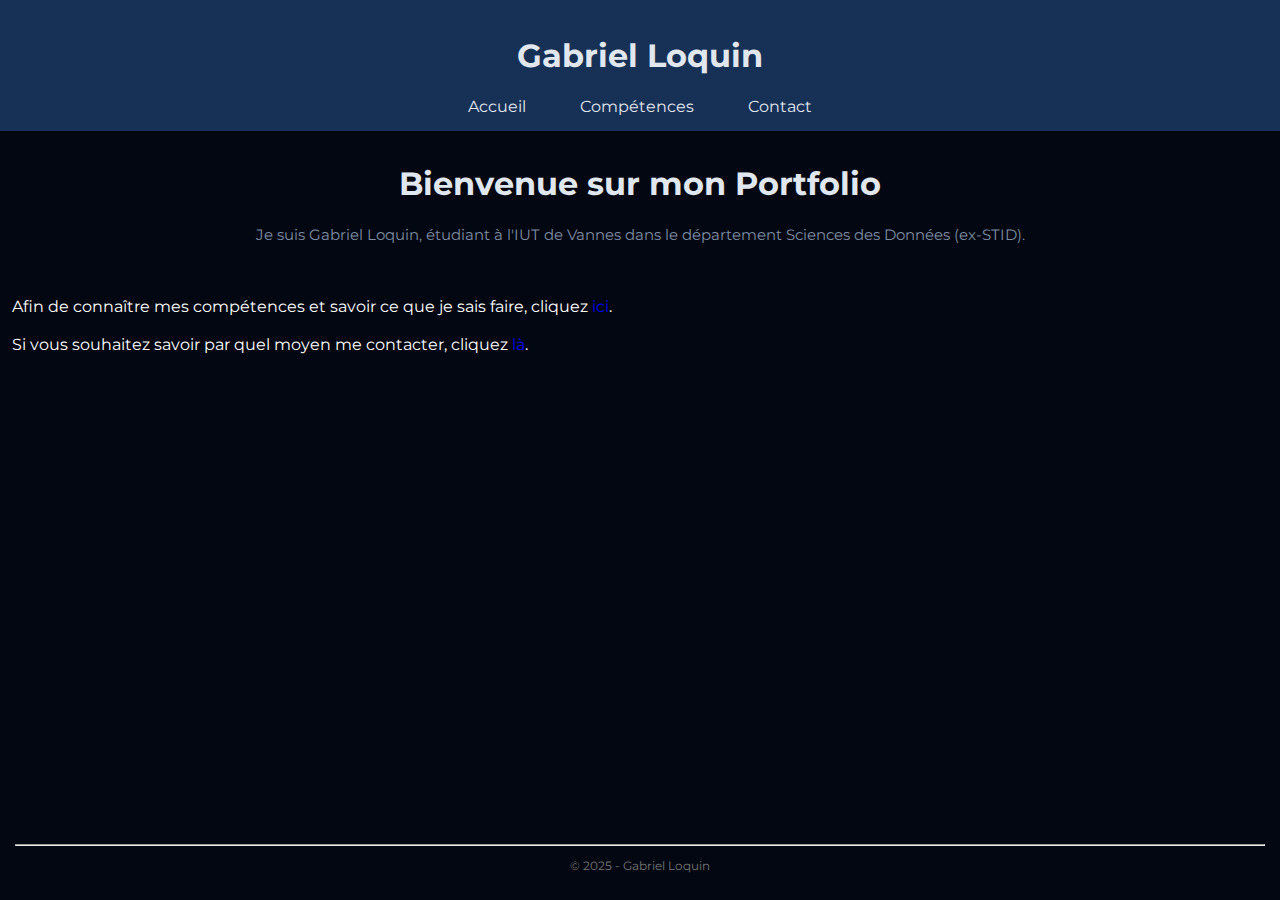
<file: index.html>
<!DOCTYPE html>
<html>
<head>
    <meta charset='utf-8'>
    <title>Portfolio</title>
    <meta name='viewport' content='width=device-width, initial-scale=1'>
    <link rel='stylesheet' type='text/css' media='screen' href='main.css'>
    <script src='main.js'></script>
    <!-- Polices -->
    <link rel="preconnect" href="https://fonts.googleapis.com">
    <link rel="preconnect" href="https://fonts.gstatic.com" crossorigin>
    <link href="https://fonts.googleapis.com/css2?family=Montserrat:ital,wght@0,100..900;1,100..900&display=swap" rel="stylesheet">
</head>
<body>
    <!-- Barre de navigation -->
    <header>
        <h1>
            Gabriel Loquin
        </h1>
        <nav>
            <a class="navlink" href="#">Accueil</a>
            <a class="navlink" href="sae.html">Compétences</a>
            <a class="navlink" href="contact.html">Contact</a>
        </nav>
    </header>

    <!-- Contenu -->
    <main>
        <h1 class="page-title">Bienvenue sur mon Portfolio</h1>
        <p>
            <p class="page-subtitle">Je suis Gabriel Loquin, étudiant à l'IUT de Vannes dans le département Sciences des Données (ex-STID).</p>  
            <br><br>
            Afin de connaître mes compétences et savoir ce que je sais faire, cliquez <a href="sae.html" style="text-decoration: none;">ici</a>.
            <br><br>
            Si vous souhaitez savoir par quel moyen me contacter, cliquez <a href="contact.html" style="text-decoration: none;">là</a>.
        </p>
    </main>

    <!-- Pied de page -->
    <footer>
        <hr>
        <p>
            &copy; 2025 - Gabriel Loquin
        </p>
    </footer>
</body>
</html>
</file>
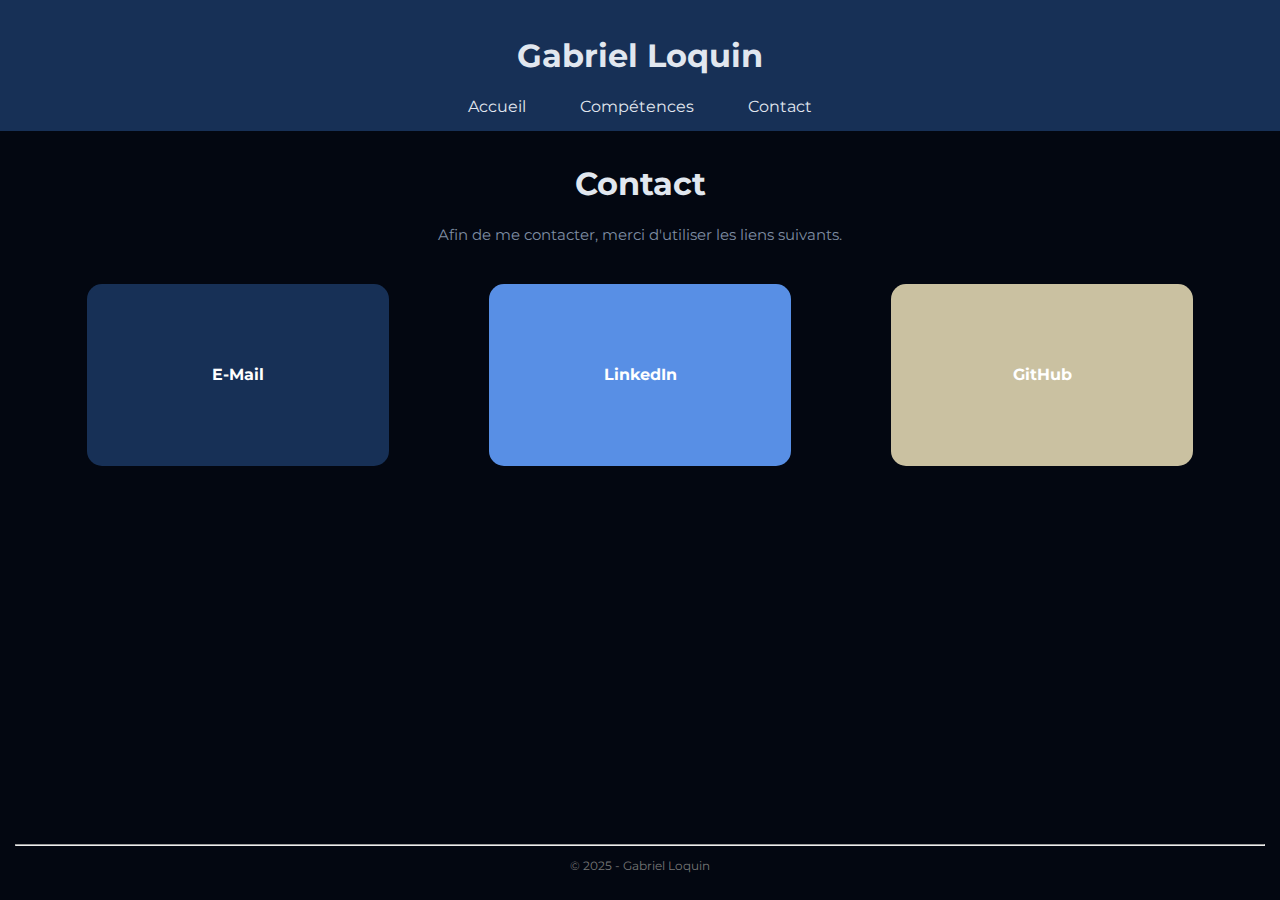
<file: contact.html>
<!DOCTYPE html>
<html>
<head>
    <meta charset='utf-8'>
    <title>Portfolio</title>
    <meta name='viewport' content='width=device-width, initial-scale=1'>
    <link rel='stylesheet' type='text/css' media='screen' href='main.css'>
    <script src='main.js'></script>
    <!-- Polices -->
    <link rel="preconnect" href="https://fonts.googleapis.com">
    <link rel="preconnect" href="https://fonts.gstatic.com" crossorigin>
    <link href="https://fonts.googleapis.com/css2?family=Montserrat:ital,wght@0,100..900;1,100..900&display=swap" rel="stylesheet">
</head>
<body>
    <!-- Barre de navigation -->
    <header>
        <h1>
            Gabriel Loquin
        </h1>
        <nav>
            <a class="navlink" href="index.html">Accueil</a>
            <a class="navlink" href="sae.html">Compétences</a>
            <a class="navlink" href="#">Contact</a>
        </nav>
    </header>

    <!-- Contenu -->
    <main>
        <h1 class="page-title">Contact</h1>
        <p class="page-subtitle">Afin de me contacter, merci d'utiliser les liens suivants.</p>

        <!-- Conteneurs et liens -->
        <div class="container">
            <btn onclick="copyemail()" class="box db-box">E-Mail</btn>
            <a href="https://www.linkedin.com/in/glqn/" target="_blank" class="box lb-box">LinkedIn</a>
            <a href="https://github.com/im-gabrichi" target="_blank" class="box beige-box">GitHub</a>
        </div>
    </main>

    <!-- Pied de page -->
    <footer>
        <hr>
        <p>
            &copy; 2025 - Gabriel Loquin
        </p>
    </footer>
</body>
</html>
</file>
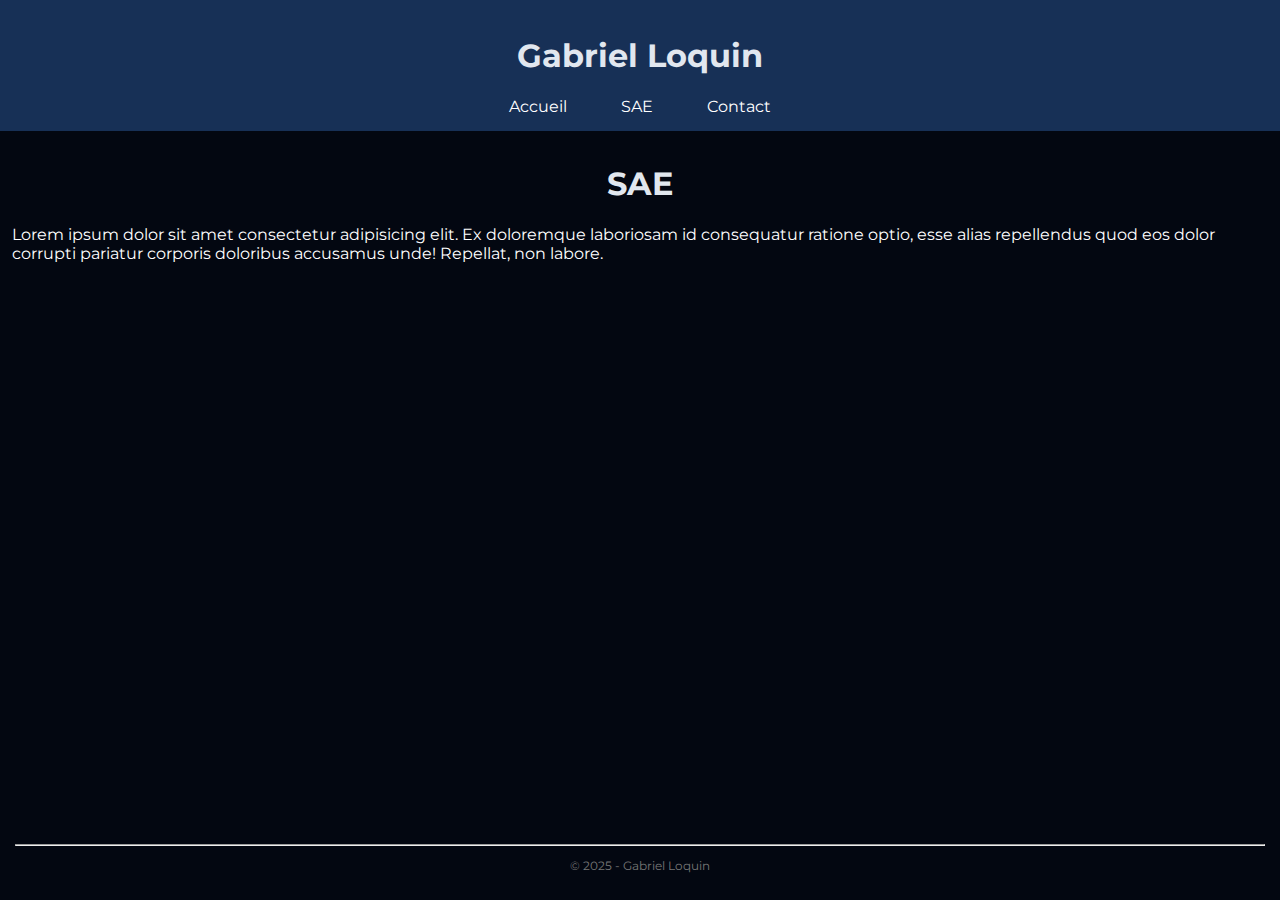
<file: sae.html>
<!DOCTYPE html>
<html>
<head>
    <meta charset='utf-8'>
    <title>Portfolio</title>
    <meta name='viewport' content='width=device-width, initial-scale=1'>
    <link rel='stylesheet' type='text/css' media='screen' href='main.css'>
    <script src='main.js'></script>
    <!-- Polices -->
    <link rel="preconnect" href="https://fonts.googleapis.com">
    <link rel="preconnect" href="https://fonts.gstatic.com" crossorigin>
    <link href="https://fonts.googleapis.com/css2?family=Montserrat:ital,wght@0,100..900;1,100..900&display=swap" rel="stylesheet">
</head>
<body>
    <!-- Barre de navigation -->
    <header>
        <h1>
            Gabriel Loquin
        </h1>
        <nav>
            <a href="index.html">Accueil</a>
            <a href="#">SAE</a>
            <a href="contact.html">Contact</a>
        </nav>
    </header>

    <!-- Contenu -->
    <main>
        <h1 class="page-title">SAE</h1>
        <p>Lorem ipsum dolor sit amet consectetur adipisicing elit. Ex doloremque laboriosam id consequatur ratione optio, esse alias repellendus quod eos dolor corrupti pariatur corporis doloribus accusamus unde! Repellat, non labore.</p>
    </main>

    <!-- Pied de page -->
    <footer>
        <hr>
        <p>
            &copy; 2025 - Gabriel Loquin
        </p>
    </footer>
</body>
</html>
</file>
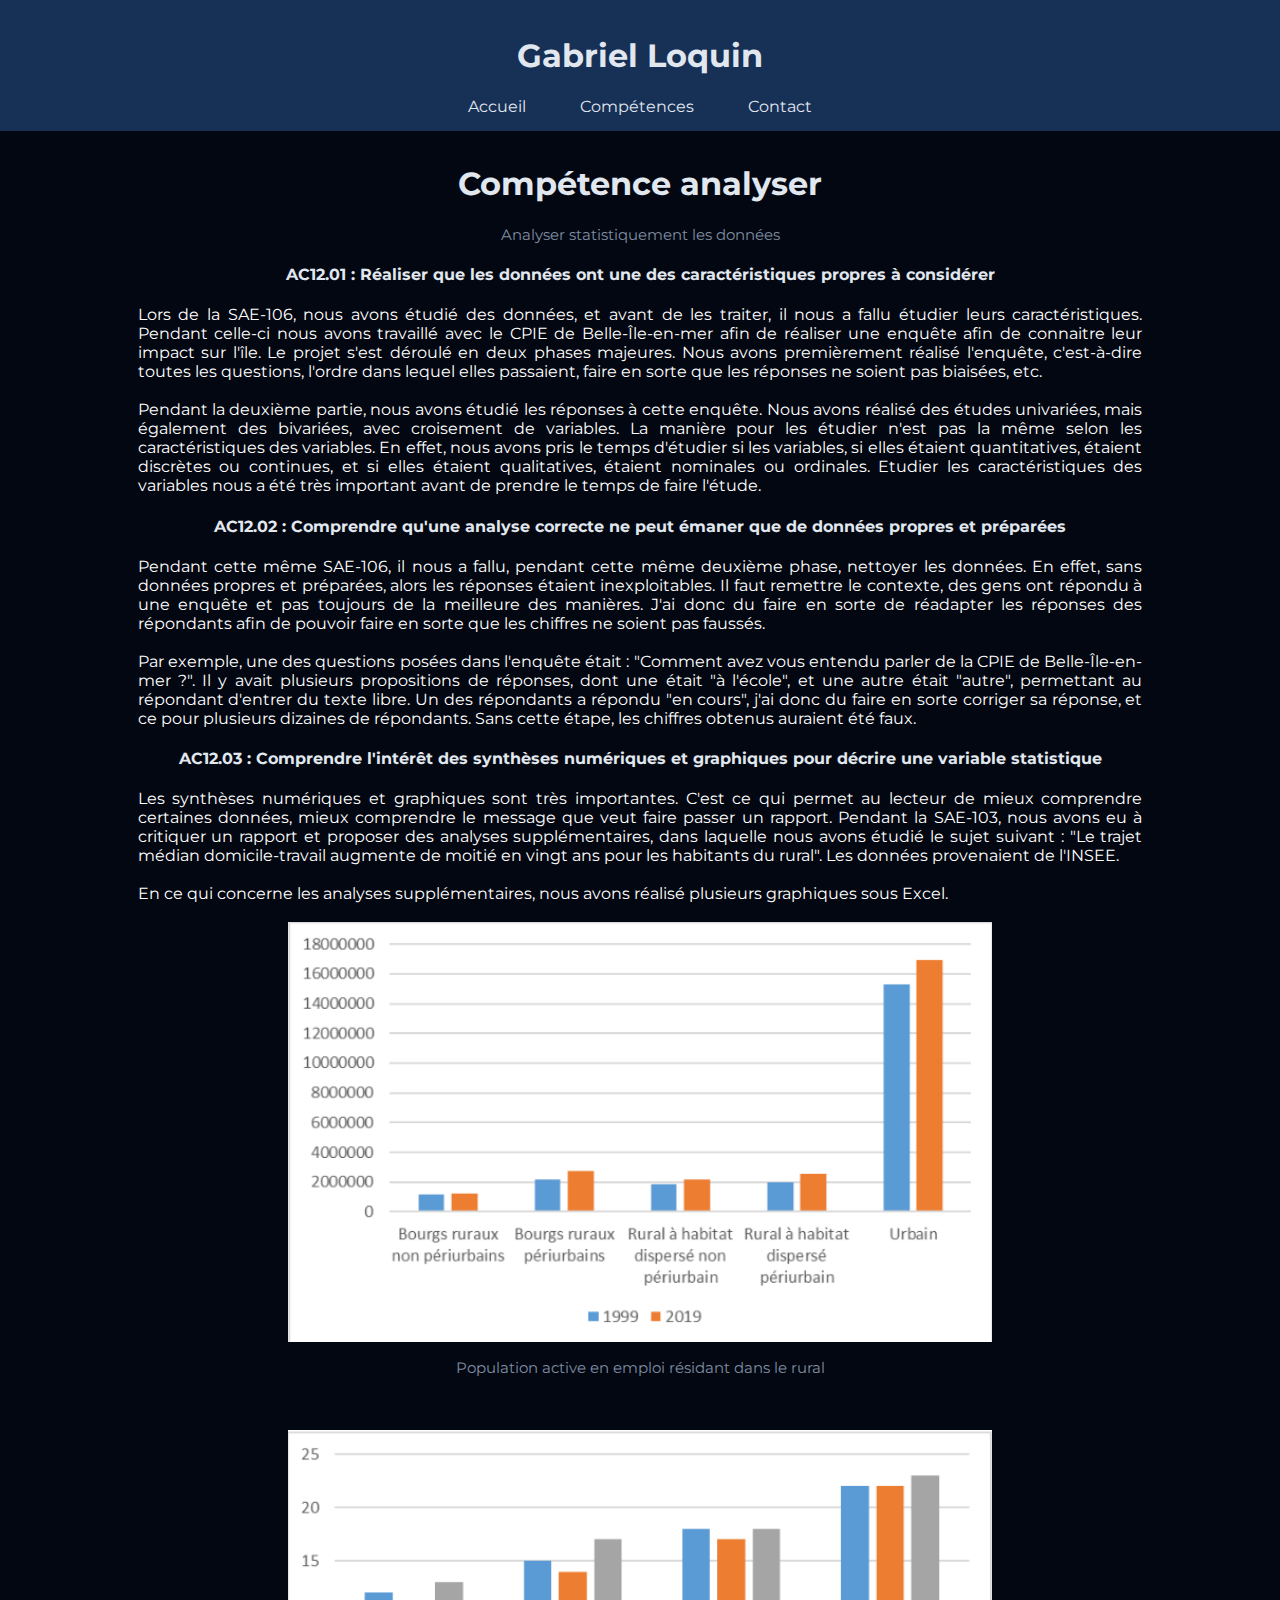
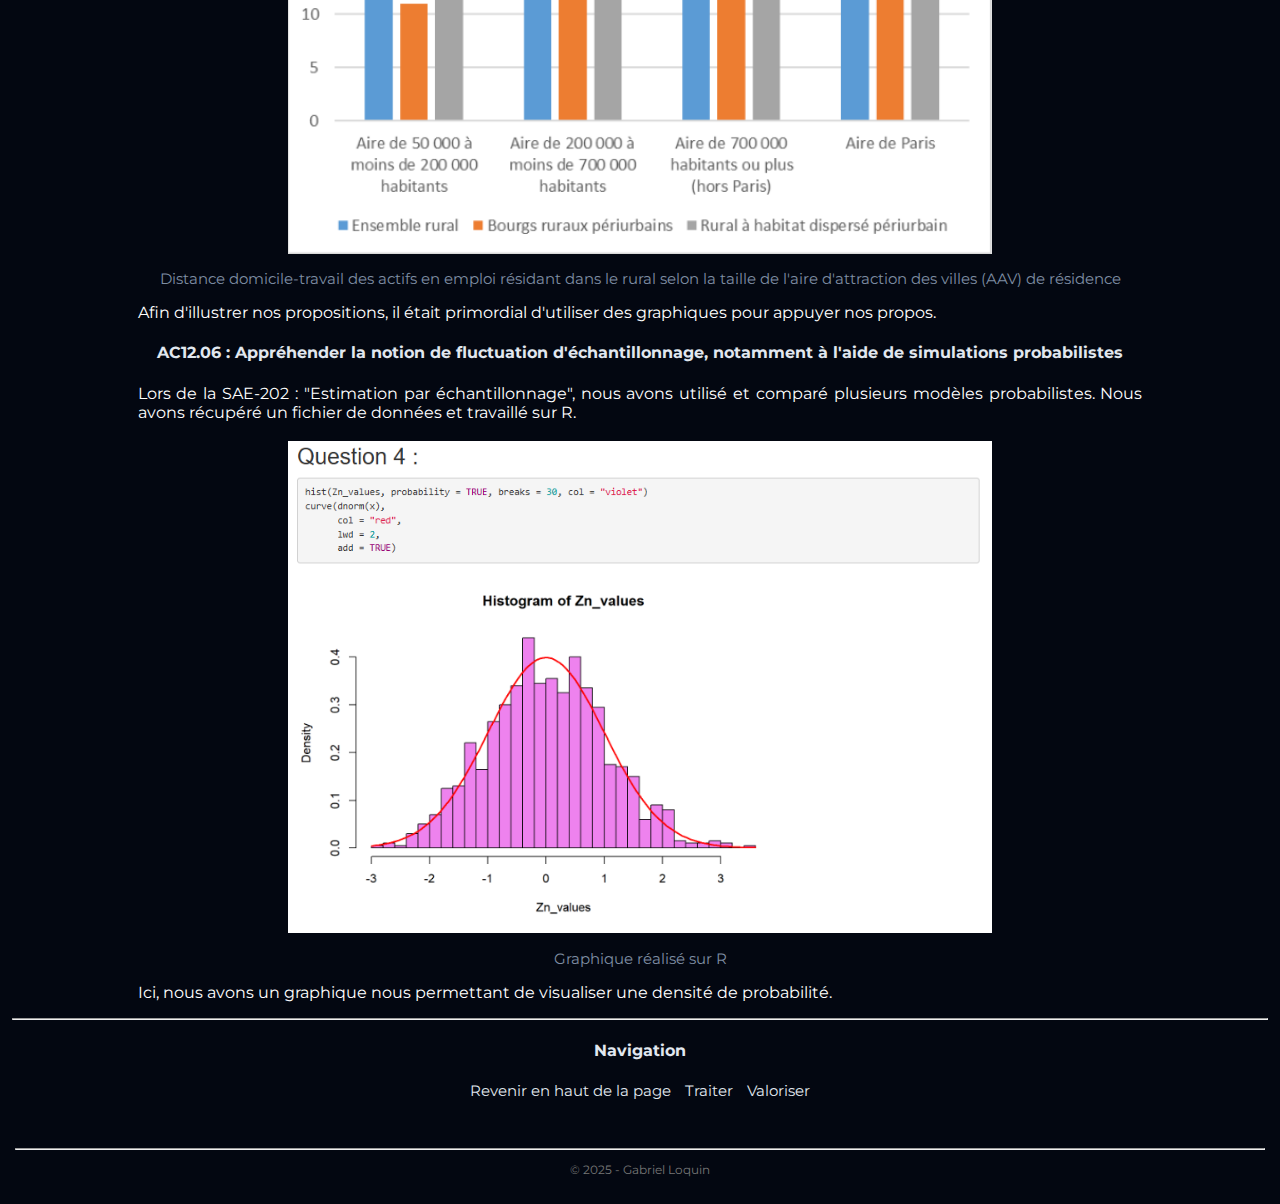
<file: comp/analyser.html>
<!DOCTYPE html>
<html>
<head>
    <meta charset='utf-8'>
    <title>Portfolio</title>
    <meta name='viewport' content='width=device-width, initial-scale=1'>
    <link rel='stylesheet' type='text/css' media='screen' href='../main.css'>
    <script src='../main.js'></script>
    <!-- Polices -->
    <link rel="preconnect" href="https://fonts.googleapis.com">
    <link rel="preconnect" href="https://fonts.gstatic.com" crossorigin>
    <link href="https://fonts.googleapis.com/css2?family=Montserrat:ital,wght@0,100..900;1,100..900&display=swap" rel="stylesheet">
</head>
<body>
    <!-- Barre de navigation -->
    <header id="haut-page">
        <h1>
            Gabriel Loquin
        </h1>
        <nav>
            <a class="navlink" href="../index.html">Accueil</a>
            <a class="navlink" href="../sae.html">Compétences</a>
            <a class="navlink" href="../contact.html">Contact</a>
        </nav>
    </header>

    <!-- Contenu -->
    <main>
        <h1 class="page-title">Compétence analyser</h1>
        <p class="page-subtitle">Analyser statistiquement les données</p>

        <!-- AC12.01 -->
        <h4 class="page-title" style="color: #e1e7ef;">AC12.01 : Réaliser que les données ont une des caractéristiques propres à considérer</h4>
    
        <div class="paragraph">
            <p>
                Lors de la SAE-106, nous avons étudié des données, et avant de les traiter, il nous a fallu étudier leurs caractéristiques. Pendant celle-ci nous avons travaillé avec le CPIE de Belle-Île-en-mer afin de réaliser une enquête
                afin de connaitre leur impact sur l'île. Le projet s'est déroulé en deux phases majeures. Nous avons premièrement réalisé l'enquête, c'est-à-dire toutes les questions, l'ordre dans lequel elles passaient, faire en sorte que les réponses ne soient pas biaisées, etc.
                <br><br>
                Pendant la deuxième partie, nous avons étudié les réponses à cette enquête. Nous avons réalisé des études univariées, mais également des bivariées, avec croisement de variables. La manière pour les étudier n'est pas la même selon les caractéristiques des variables.
                En effet, nous avons pris le temps d'étudier si les variables, si elles étaient quantitatives, étaient discrètes ou continues, et si elles étaient qualitatives, étaient nominales ou ordinales. Etudier les caractéristiques des variables nous a été très important
                avant de prendre le temps de faire l'étude.
            </p>
        </div>

        <!-- AC12.02 -->
        <h4 class="page-title" style="color: #e1e7ef;">AC12.02 : Comprendre qu'une analyse correcte ne peut émaner que de données propres et préparées</h4> 

        <div class="paragraph">
            <p>
                Pendant cette même SAE-106, il nous a fallu, pendant cette même deuxième phase, nettoyer les données. En effet, sans données propres et préparées, alors les réponses étaient inexploitables. Il faut remettre le contexte, des gens ont répondu à une enquête et pas toujours de la meilleure des manières.
                J'ai donc du faire en sorte de réadapter les réponses des répondants afin de pouvoir faire en sorte que les chiffres ne soient pas faussés. 
                <br><br>
                Par exemple, une des questions posées dans l'enquête était : "Comment avez vous entendu parler de la CPIE de Belle-Île-en-mer ?". Il y avait plusieurs propositions
                de réponses, dont une était "à l'école", et une autre était "autre", permettant au répondant d'entrer du texte libre. Un des répondants a répondu "en cours", j'ai donc du faire en sorte corriger sa réponse, et ce pour plusieurs dizaines de répondants. Sans cette étape, les chiffres obtenus auraient été faux.
            </p>
        </div>

        <!-- AC12.03 -->
        <h4 class="page-title" style="color: #e1e7ef;">AC12.03 : Comprendre l'intérêt des synthèses numériques et graphiques pour décrire une variable statistique</h4> 

        <div class="paragraph">
            <p>
                Les synthèses numériques et graphiques sont très importantes. C'est ce qui permet au lecteur de mieux comprendre certaines données, mieux comprendre le message que veut faire passer un rapport. Pendant la SAE-103, nous avons eu à critiquer un rapport et proposer des analyses supplémentaires, dans laquelle
                nous avons étudié le sujet suivant : "Le trajet médian domicile-travail augmente de moitié en vingt ans pour les habitants du rural". Les données provenaient de l'INSEE.
                <br><br>
                En ce qui concerne les analyses supplémentaires, nous avons réalisé plusieurs graphiques sous Excel.
                <br><br>
                <img src="../src/sae103-1.png" style="width: 70%; display: block; margin: 0 auto;">
                <p class="page-subtitle">Population active en emploi résidant dans le rural</p>
                <br><br>
                <img src="../src/sae103-2.png" style="width: 70%; display: block; margin: 0 auto;">
                <p class="page-subtitle">Distance domicile-travail des actifs en emploi résidant dans le rural selon la taille de l'aire d'attraction des villes (AAV) de résidence</p>
                Afin d'illustrer nos propositions, il était primordial d'utiliser des graphiques pour appuyer nos propos.
            </p>
        </div>

        <!-- AC12.05 -->
        <h4 class="page-title" style="color: #e1e7ef;">AC12.06 : Appréhender la notion de fluctuation d'échantillonnage, notamment à l'aide de simulations probabilistes</h4> 

        <div class="paragraph">
            <p>
                Lors de la SAE-202 : "Estimation par échantillonnage", nous avons utilisé et comparé plusieurs modèles probabilistes. Nous avons récupéré un fichier de données et travaillé sur R.
                <br><br>
                <img src="../src/sae202.png" style="width: 70%; display: block; margin: 0 auto;">
                <p class="page-subtitle">Graphique réalisé sur R</p>
                Ici, nous avons un graphique nous permettant de visualiser une densité de probabilité.
            </p>
        </div>

        <!-- Navigation -->
        <hr>
        <h4 class="page-title" style="color: #e1e7ef;">Navigation</h4>
        <p class="page-subtitle">
            <a href="#haut-page" class="subnav">Revenir en haut de la page</a>
            <a href="traiter.html" class="subnav">Traiter</a>
            <a href="valoriser.html" class="subnav">Valoriser</a>
        </p>
    </main>
    <!-- Pied de page -->
    <footer>
        <hr>
        <p>
            &copy; 2025 - Gabriel Loquin
        </p>
    </footer>
</body>
</html>
</file>
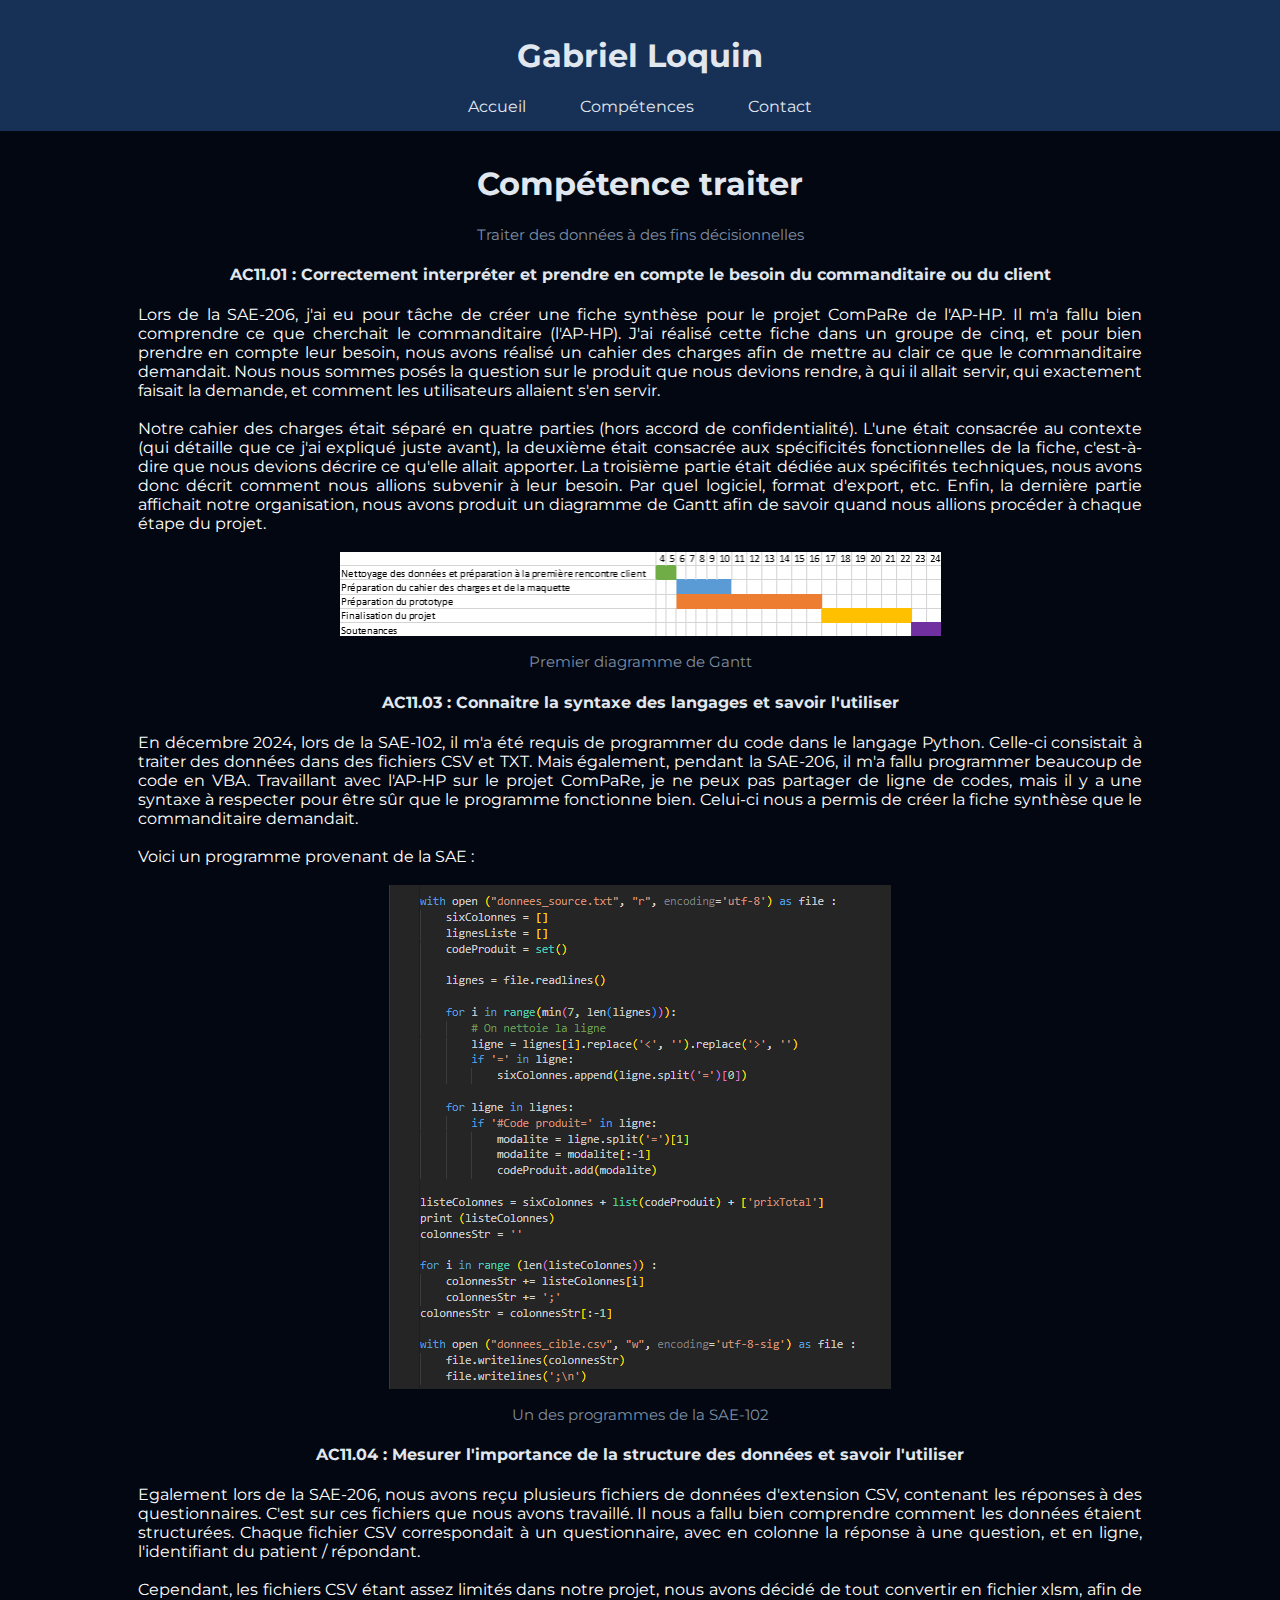
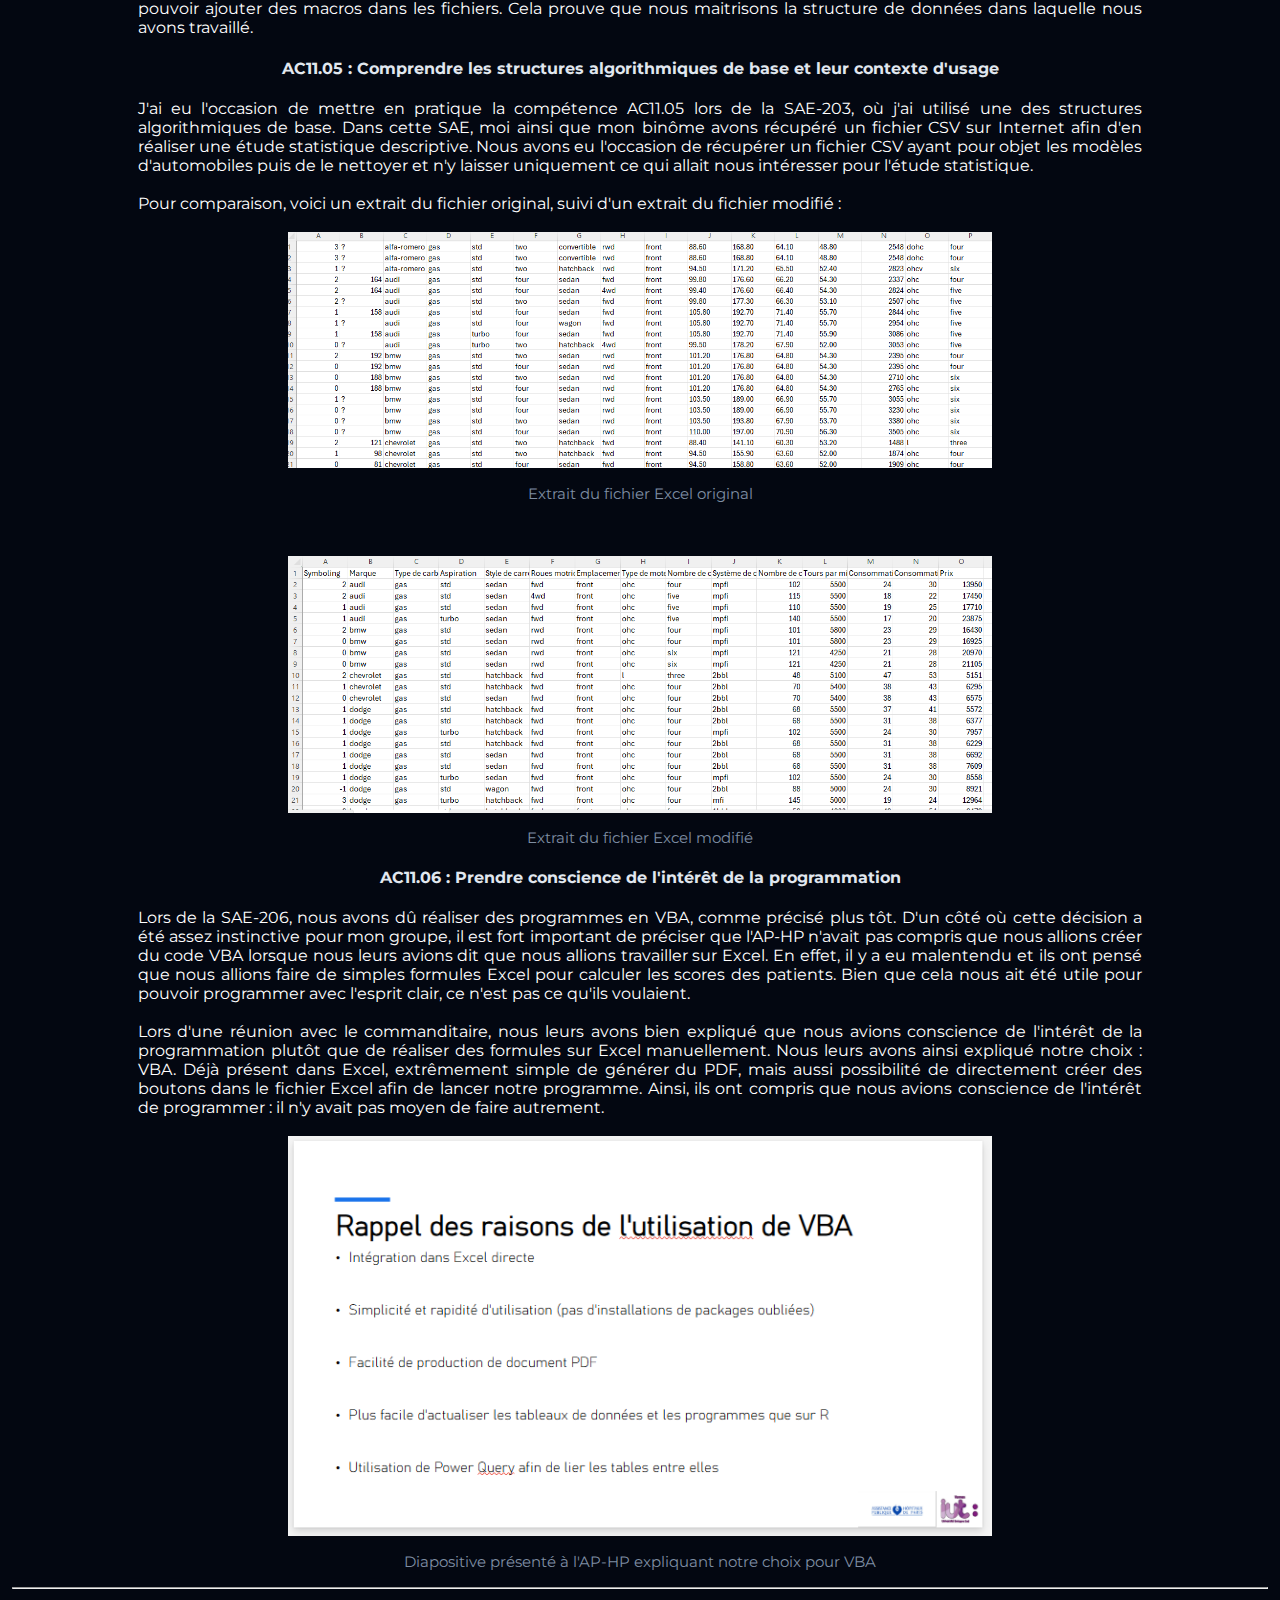
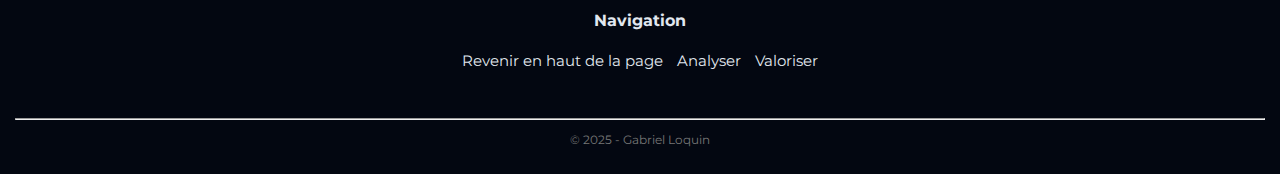
<file: comp/traiter.html>
<!DOCTYPE html>
<html>
<head>
    <meta charset='utf-8'>
    <title>Portfolio</title>
    <meta name='viewport' content='width=device-width, initial-scale=1'>
    <link rel='stylesheet' type='text/css' media='screen' href='../main.css'>
    <script src='../main.js'></script>
    <!-- Polices -->
    <link rel="preconnect" href="https://fonts.googleapis.com">
    <link rel="preconnect" href="https://fonts.gstatic.com" crossorigin>
    <link href="https://fonts.googleapis.com/css2?family=Montserrat:ital,wght@0,100..900;1,100..900&display=swap" rel="stylesheet">
</head>
<body>
    <!-- Barre de navigation -->
    <header id="haut-page">
        <h1>
            Gabriel Loquin
        </h1>
        <nav>
            <a class="navlink" href="../index.html">Accueil</a>
            <a class="navlink" href="../sae.html">Compétences</a>
            <a class="navlink" href="../contact.html">Contact</a>
        </nav>
    </header>

    <!-- Contenu -->
    <main>
        <h1 class="page-title">Compétence traiter</h1>
        <p class="page-subtitle">Traiter des données à des fins décisionnelles</p>

        <!-- AC11.01 -->
        <h4 class="page-title" style="color: #e1e7ef;">AC11.01 : Correctement interpréter et prendre en compte le besoin du commanditaire ou du client</h4>
    
        <div class="paragraph">
            <p>
                Lors de la SAE-206, j'ai eu pour tâche de créer une fiche synthèse pour le projet ComPaRe de l'AP-HP. Il m'a fallu bien comprendre ce que cherchait le commanditaire (l'AP-HP).
                J'ai réalisé cette fiche dans un groupe de cinq, et pour bien prendre en compte leur besoin, nous avons réalisé un cahier des charges afin de mettre au clair ce que le commanditaire demandait.
                Nous nous sommes posés la question sur le produit que nous devions rendre, à qui il allait servir, qui exactement faisait la demande, et comment les utilisateurs allaient s'en servir.
                <br><br>
                Notre cahier des charges était séparé en quatre parties (hors accord de confidentialité). L'une était consacrée au contexte (qui détaille que ce j'ai expliqué juste avant), la deuxième était consacrée aux spécificités fonctionnelles de la fiche,
                c'est-à-dire que nous devions décrire ce qu'elle allait apporter. La troisième partie était dédiée aux spécifités techniques, nous avons donc décrit comment nous allions subvenir à leur besoin. Par quel logiciel,
                format d'export, etc. Enfin, la dernière partie affichait notre organisation, nous avons produit un diagramme de Gantt afin de savoir quand nous allions procéder à chaque étape du projet.
                <br><br>
                <img src="../src/diag_gantt.png" style="display: block; margin: 0 auto;">
                <p class="page-subtitle">Premier diagramme de Gantt</p>
            </p>
        </div>

        <!-- AC11.03 -->
        <h4 class="page-title" style="color: #e1e7ef;">AC11.03 : Connaitre la syntaxe des langages et savoir l'utiliser</h4> 

        <div class="paragraph">
            <p>
                En décembre 2024, lors de la SAE-102, il m'a été requis de programmer du code dans le langage Python. Celle-ci consistait à traiter des données dans des fichiers CSV et TXT.
                Mais également, pendant la SAE-206, il m'a fallu programmer beaucoup de code en VBA. Travaillant avec l'AP-HP sur le projet ComPaRe, je ne peux pas partager de ligne de codes, mais
                il y a une syntaxe à respecter pour être sûr que le programme fonctionne bien. Celui-ci nous a permis de créer la fiche synthèse que le commanditaire demandait.
                <br><br>
                Voici un programme provenant de la SAE :
                <br><br>
                <img src="../src/sae102.png" style="display: block; margin: 0 auto;">
                <p class="page-subtitle">Un des programmes de la SAE-102</p>
            </p>
        </div>

        <!-- AC11.04 -->
        <h4 class="page-title" style="color: #e1e7ef;">AC11.04 : Mesurer l'importance de la structure des données et savoir l'utiliser</h4> 

        <div class="paragraph">
            <p>
                Egalement lors de la SAE-206, nous avons reçu plusieurs fichiers de données d'extension CSV, contenant les réponses à des questionnaires. C'est sur ces fichiers que nous avons travaillé.
                Il nous a fallu bien comprendre comment les données étaient structurées. Chaque fichier CSV correspondait à un questionnaire, avec en colonne la réponse à une question, et en ligne, l'identifiant
                du patient / répondant.
                <br><br>
                Cependant, les fichiers CSV étant assez limités dans notre projet, nous avons décidé de tout convertir en fichier xlsm, afin de pouvoir ajouter des macros dans les fichiers. Cela prouve que nous 
                maitrisons la structure de données dans laquelle nous avons travaillé.
            </p>
        </div>

        <!-- AC11.05 -->
        <h4 class="page-title" style="color: #e1e7ef;">AC11.05 : Comprendre les structures algorithmiques de base et leur contexte d'usage</h4> 

        <div class="paragraph">
            <p>
                J'ai eu l'occasion de mettre en pratique la compétence AC11.05 lors de la SAE-203, où j'ai utilisé une des structures algorithmiques de base. Dans cette SAE, moi ainsi que mon binôme avons récupéré
                un fichier CSV sur Internet afin d'en réaliser une étude statistique descriptive. Nous avons eu l'occasion de récupérer un fichier CSV ayant pour objet les modèles d'automobiles puis de le nettoyer 
                et n'y laisser uniquement ce qui allait nous intéresser pour l'étude statistique.
                <br><br>
                Pour comparaison, voici un extrait du fichier original, suivi d'un extrait du fichier modifié :
                <br><br>
                <img src="../src/sae203_OG.png" style="width: 70%; display: block; margin: 0 auto;">
                <p class="page-subtitle">Extrait du fichier Excel original</p>
                <br><br>
                <img src="../src/sae203-NEW.png" style="width: 70%; display: block; margin: 0 auto;">
                <p class="page-subtitle">Extrait du fichier Excel modifié</p>
            </p>
        </div>


        <!-- AC11.06 -->
        <h4 class="page-title" style="color: #e1e7ef;">AC11.06 : Prendre conscience de l'intérêt de la programmation</h4> 

        <div class="paragraph">
            <p>
                Lors de la SAE-206, nous avons dû réaliser des programmes en VBA, comme précisé plus tôt. D'un côté où cette décision a été assez instinctive pour mon groupe, il est fort important de préciser
                que l'AP-HP n'avait pas compris que nous allions créer du code VBA lorsque nous leurs avions dit que nous allions travailler sur Excel. En effet, il y a eu malentendu et ils ont pensé que nous allions
                faire de simples formules Excel pour calculer les scores des patients. Bien que cela nous ait été utile pour pouvoir programmer avec l'esprit clair, ce n'est pas ce qu'ils voulaient.
                <br><br>
                Lors d'une réunion avec le commanditaire, nous leurs avons bien expliqué que nous avions conscience de l'intérêt de la programmation plutôt que de réaliser des formules sur Excel manuellement.
                Nous leurs avons ainsi expliqué notre choix : VBA. Déjà présent dans Excel, extrêmement simple de générer du PDF, mais aussi possibilité de directement créer des boutons dans le fichier Excel
                afin de lancer notre programme. Ainsi, ils ont compris que nous avions conscience de l'intérêt de programmer : il n'y avait pas moyen de faire autrement.
                <br><br>
                <img src="../src/rdv206.png" style="width: 70%; display: block; margin: 0 auto;">
                <p class="page-subtitle">Diapositive présenté à l'AP-HP expliquant notre choix pour VBA</p>
            </p>
        </div>

        <!-- Navigation -->
        <hr>
        <h4 class="page-title" style="color: #e1e7ef;">Navigation</h4>
        <p class="page-subtitle">
            <a href="#haut-page" class="subnav">Revenir en haut de la page</a>
            <a href="analyser.html" class="subnav">Analyser</a>
            <a href="valoriser.html" class="subnav">Valoriser</a>
        </p>
    </main>

    <!-- Pied de page -->
    <footer>
        <hr>
        <p>
            &copy; 2025 - Gabriel Loquin
        </p>
    </footer>
</body>
</html>
</file>
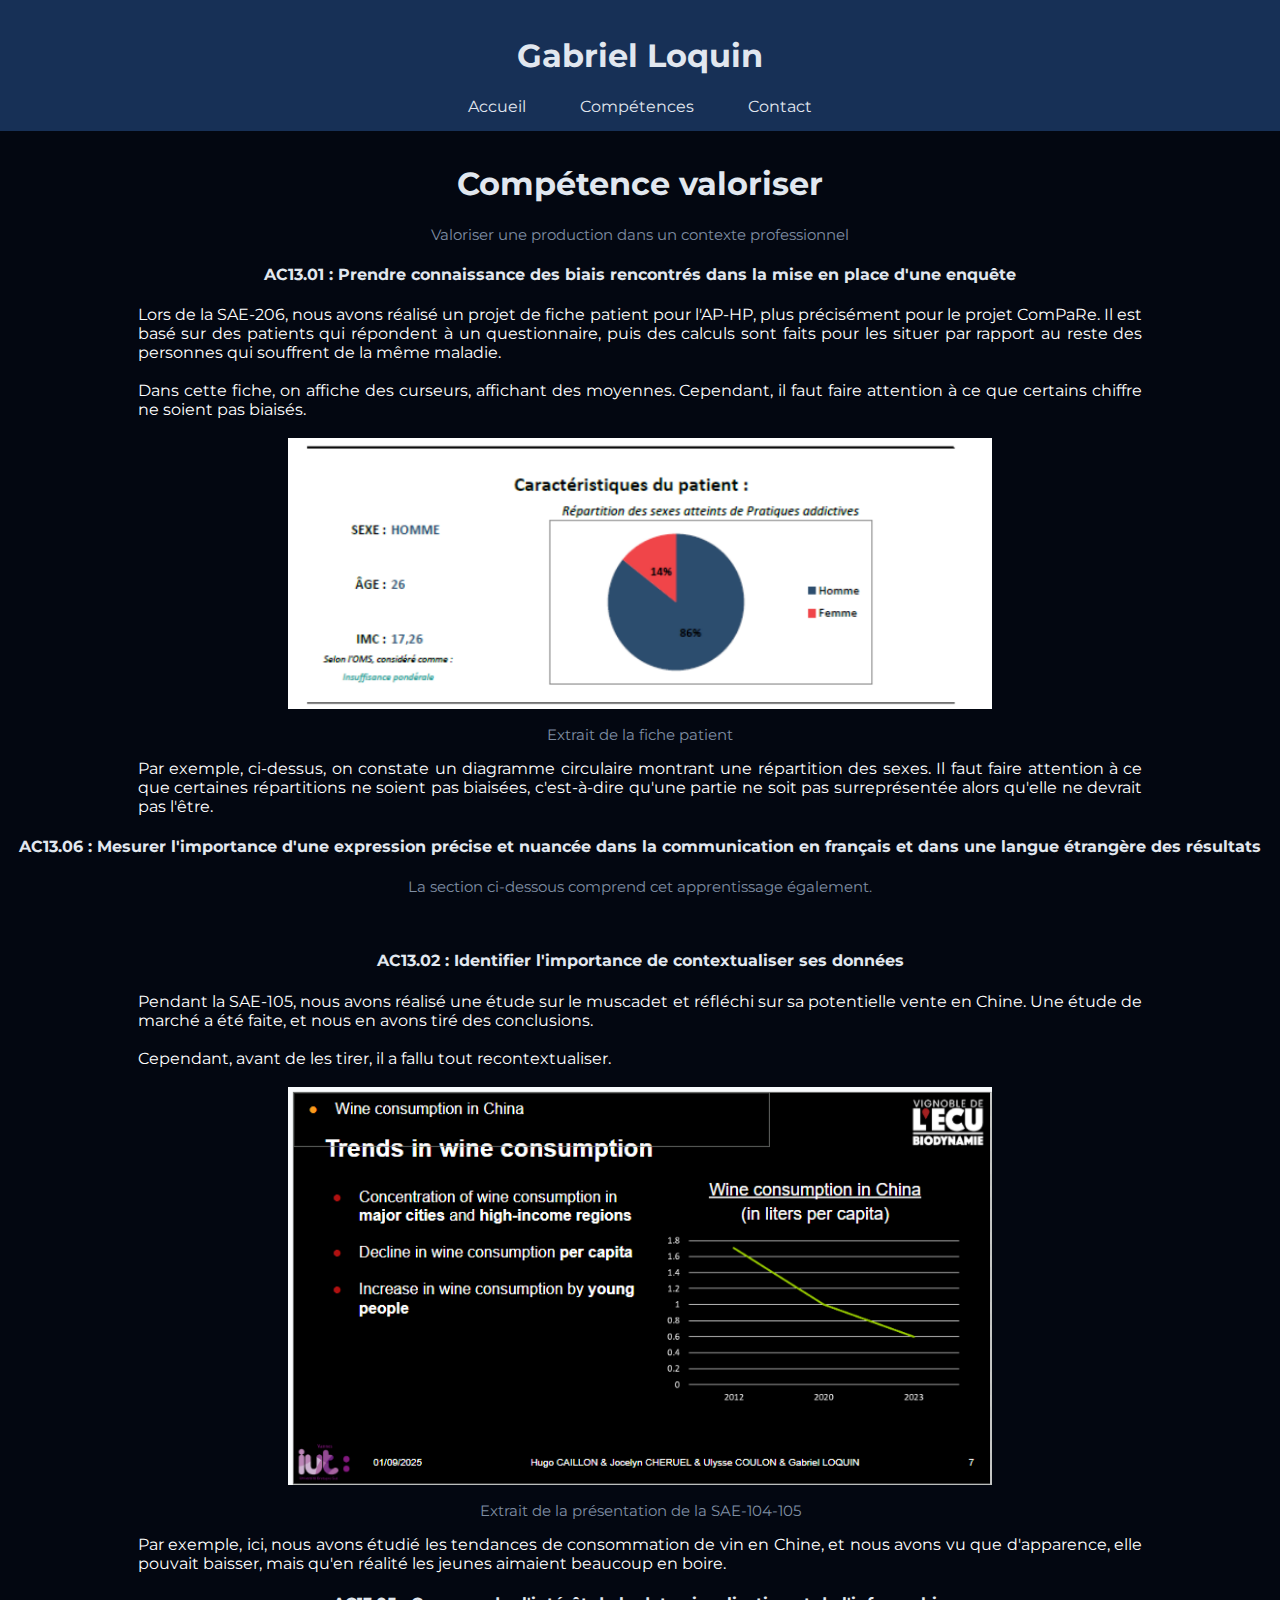
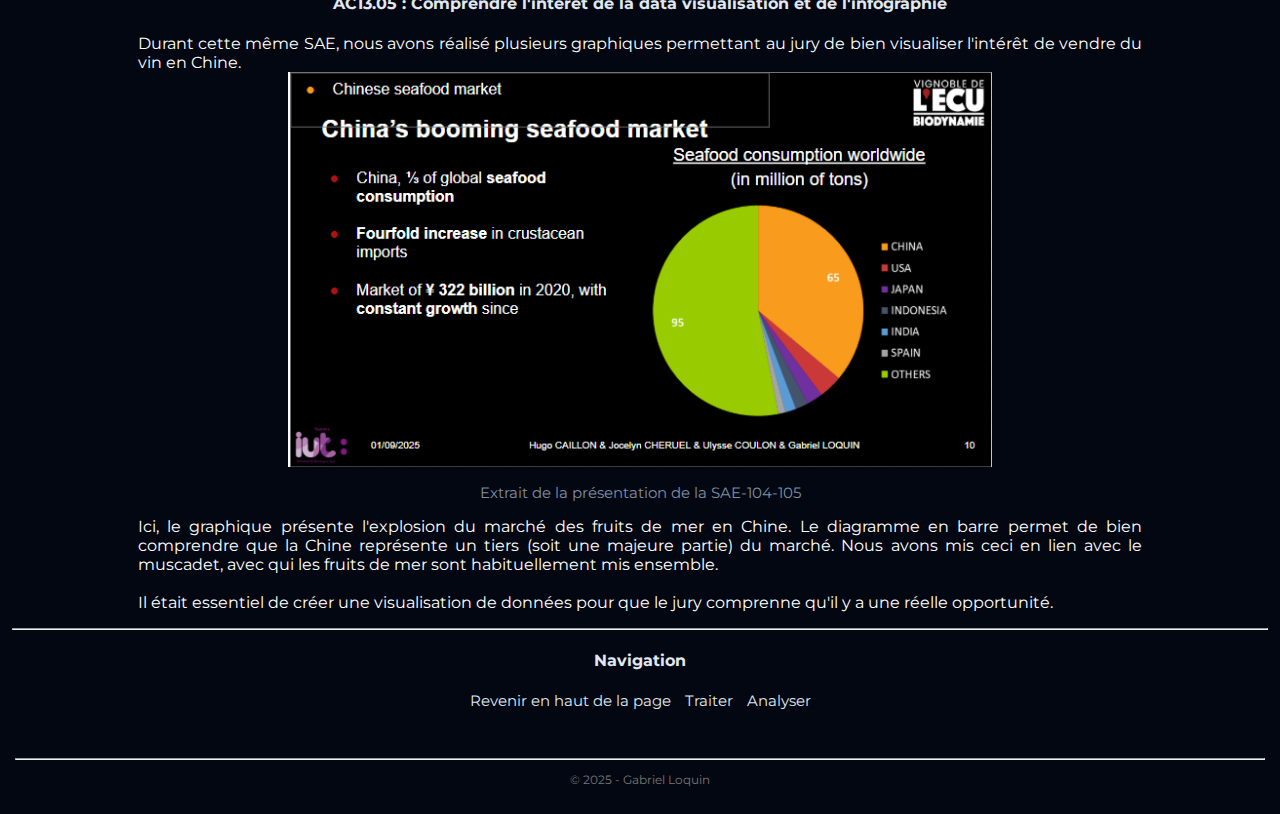
<file: comp/valoriser.html>
<!DOCTYPE html>
<html>
<head>
    <meta charset='utf-8'>
    <title>Portfolio</title>
    <meta name='viewport' content='width=device-width, initial-scale=1'>
    <link rel='stylesheet' type='text/css' media='screen' href='../main.css'>
    <script src='../main.js'></script>
    <!-- Polices -->
    <link rel="preconnect" href="https://fonts.googleapis.com">
    <link rel="preconnect" href="https://fonts.gstatic.com" crossorigin>
    <link href="https://fonts.googleapis.com/css2?family=Montserrat:ital,wght@0,100..900;1,100..900&display=swap" rel="stylesheet">
</head>
<body>
    <!-- Barre de navigation -->
    <header id="haut-page">
        <h1>
            Gabriel Loquin
        </h1>
        <nav>
            <a class="navlink" href="../index.html">Accueil</a>
            <a class="navlink" href="../sae.html">Compétences</a>
            <a class="navlink" href="../contact.html">Contact</a>
        </nav>
    </header>

    <!-- Contenu -->
    <main>
        <h1 class="page-title">Compétence valoriser</h1>
        <p class="page-subtitle">Valoriser une production dans un contexte professionnel</p>

        <!-- AC13.01 -->
        <h4 class="page-title" style="color: #e1e7ef;">AC13.01 : Prendre connaissance des biais rencontrés dans la mise en place d'une enquête</h4>
    
        <div class="paragraph">
            <p>
                Lors de la SAE-206, nous avons réalisé un projet de fiche patient pour l'AP-HP, plus précisément pour le projet ComPaRe. Il est basé sur des patients qui répondent à un questionnaire, puis des calculs sont faits pour les situer
                par rapport au reste des personnes qui souffrent de la même maladie.
                <br><br>
                Dans cette fiche, on affiche des curseurs, affichant des moyennes. Cependant, il faut faire attention à ce que certains chiffre ne soient pas biaisés.
                <br><br>
                <img src="../src/sae206-1.png" style="width: 70%; display: block; margin: 0 auto;">
                <p class="page-subtitle">Extrait de la fiche patient</p>
                Par exemple, ci-dessus, on constate un diagramme circulaire montrant une répartition des sexes. Il faut faire attention à ce que certaines répartitions ne soient pas biaisées, c'est-à-dire qu'une partie ne soit pas surreprésentée alors qu'elle ne devrait pas l'être.
            </p>
        </div>

        <!-- AC13.06 -->
        <h4 class="page-title" style="color: #e1e7ef;">AC13.06 : Mesurer l'importance d'une expression précise et nuancée dans la communication en français et dans une langue étrangère des résultats</h4> 
        <p class="page-subtitle">La section ci-dessous comprend cet apprentissage également.</p>
        <br>
        
        <!-- AC13.02 -->
        <h4 class="page-title" style="color: #e1e7ef;">AC13.02 : Identifier l'importance de contextualiser ses données</h4> 

        <div class="paragraph">
            <p>
                Pendant la SAE-105, nous avons réalisé une étude sur le muscadet et réfléchi sur sa potentielle vente en Chine. Une étude de marché a été faite, et nous en avons tiré des conclusions.
                <br><br>
                Cependant, avant de les tirer, il a fallu tout recontextualiser.
                <br><br>
                <img src="../src/sae104105-1.png" style="width: 70%; display: block; margin: 0 auto;">
                <p class="page-subtitle">Extrait de la présentation de la SAE-104-105</p>
                Par exemple, ici, nous avons étudié les tendances de consommation de vin en Chine, et nous avons vu que d'apparence, elle pouvait baisser, mais qu'en réalité les jeunes aimaient beaucoup en boire.
            </p>
        </div>

        <!-- AC13.05 -->
        <h4 class="page-title" style="color: #e1e7ef;">AC13.05 : Comprendre l'intérêt de la data visualisation et de l'infographie</h4> 

        <div class="paragraph">
            <p>
                Durant cette même SAE, nous avons réalisé plusieurs graphiques permettant au jury de bien visualiser l'intérêt de vendre du vin en Chine.
                <img src="../src/sae104105-2.png" style="width: 70%; display: block; margin: 0 auto;">
                <p class="page-subtitle">Extrait de la présentation de la SAE-104-105</p>
                Ici, le graphique présente l'explosion du marché des fruits de mer en Chine. Le diagramme en barre permet de bien comprendre que la Chine représente un tiers (soit une majeure partie) du marché. Nous avons mis ceci
                en lien avec le muscadet, avec qui les fruits de mer sont habituellement mis ensemble.
                <br><br>
                Il était essentiel de créer une visualisation de données pour que le jury comprenne qu'il y a une réelle opportunité.
            </p>
        </div>

        <!-- Navigation -->
        <hr>
        <h4 class="page-title" style="color: #e1e7ef;">Navigation</h4>
        <p class="page-subtitle">
            <a href="#haut-page" class="subnav">Revenir en haut de la page</a>
            <a href="traiter.html" class="subnav">Traiter</a>
            <a href="analyser.html" class="subnav">Analyser</a>
        </p>
    </main>

    <!-- Pied de page -->
    <footer>
        <hr>
        <p>
            &copy; 2025 - Gabriel Loquin
        </p>
    </footer>
</body>
</html>
</file>
<file: main.css>
body {
    background-color: #030711;
    color: #fff;
    font-family: Montserrat;
    margin: 0;
    padding: 0;
    height: 100%;
    display: flex;
    flex-direction: column;
    min-height: 100vh;
}

h1 {
    color: #e1e7ef;
}

.navlink {
    color: #e1e7ef;
}

main {
    padding: 12px;
    flex: 1;
}

header {
    background-color: #173056;
    color: #fff;
    padding: 15px;
    text-align: center;
}

nav a {
    text-decoration: none;
    color: #fff;
    margin: 0 25px;
    transition: 0.3s;
}

nav a:hover {
    color: #ffffffaa;
}

footer {
    color: #777777;
    padding: 15px;
    text-align: center;
    font-size: 12px;
}

.page-title {
    text-align: center;
}

.page-subtitle {
    text-align: center;
    font-size: 15px;
    color: #7f8ea3;
}

.container {
    display: flex;
    justify-content: space-around;
    padding: 25px;
}

.box {
    width: 300px;
    height: 180px;
    display: flex;
    align-items: center;
    justify-content: center;
    font-weight: bold;
    border-radius: 15px;
    color: #fff;
    text-decoration: none;
    border: 1px solid #00000000;
    transition: 0.3s;
}
.box:hover {
    cursor: pointer;
}

.db-box {
    background-color: #173056;
}
.db-box:hover {
    background-color: #173056aa;
    border: 1px solid #173056;
}

.lb-box {
    background-color: #588fe5;
}
.lb-box:hover {
    background-color: #588fe5aa;
    border: 1px solid #588fe5;
}

.beige-box {
    background-color: #cac1a1;
}
.beige-box:hover {
    background-color: #cac1a1aa;
    border: 1px solid #cac1a1;
}

.paragraph {
    text-align: justify;
    padding-left: 10%;
    padding-right: 10%;
}

.subnav {
    text-decoration: none;
    color: #e1e7ef;
    padding-left: 5px;
    padding-right: 5px;
    transition: 0.3s;
}
.subnav:hover {
    color: #bfc4cc;
}
</file>
